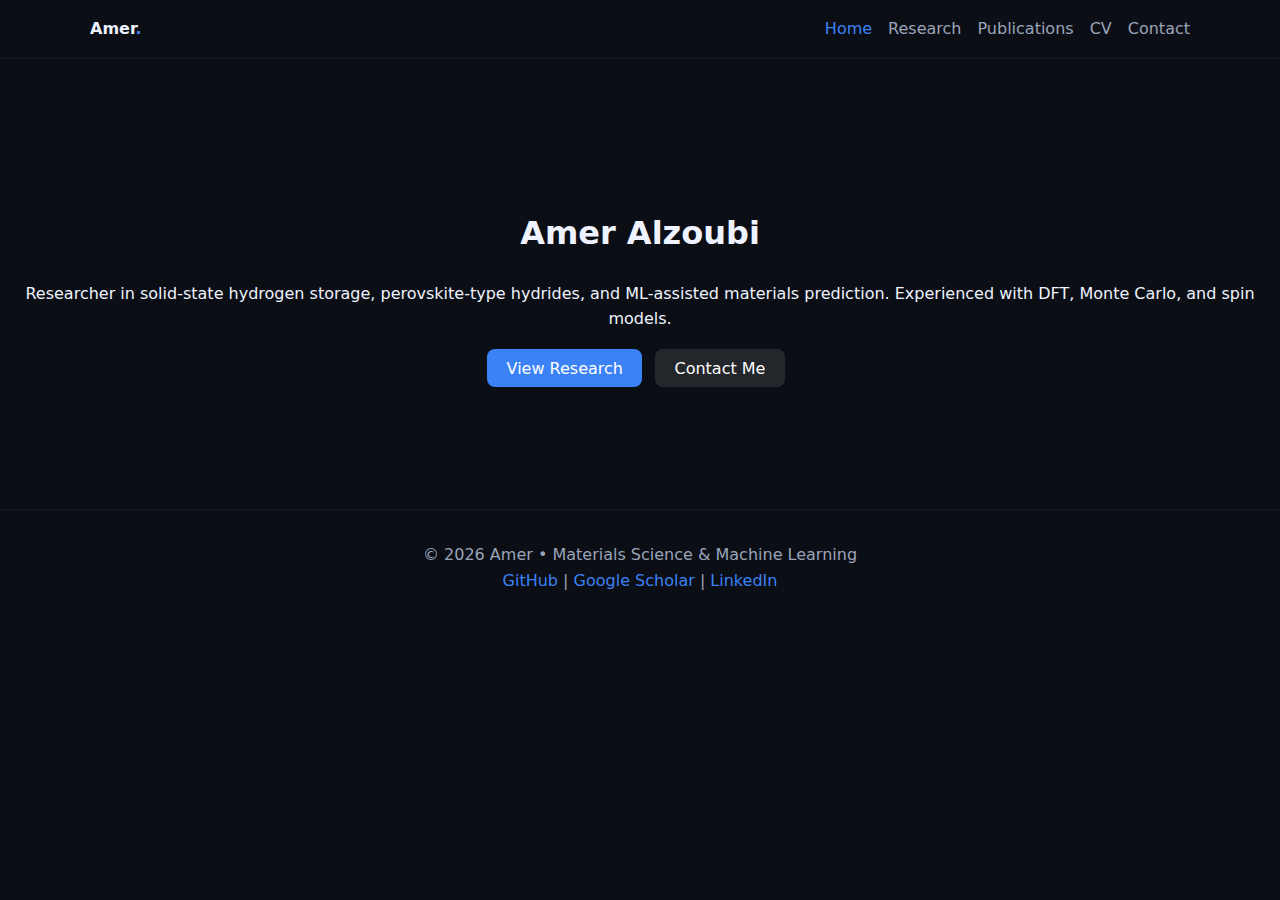
<file: index.html>
<!DOCTYPE html>
<html lang="en">
<head>
  <meta charset="UTF-8" />
  <meta name="viewport" content="width=device-width, initial-scale=1.0" />
  <title>Amer | Materials Science & ML</title>
  <link rel="stylesheet" href="style.css" />
</head>
<body>
  <header>
    <div class="nav">
      <div class="logo">Amer<span class="accent">.</span></div>
      <nav>
        <ul>
          <li><a href="index.html" class="active">Home</a></li>
          <li><a href="research.html">Research</a></li>
          <li><a href="publications.html">Publications</a></li>
          <li><a href="cv.html">CV</a></li>
          <li><a href="contact.html">Contact</a></li>
        </ul>
      </nav>
    </div>
  </header>

  <section class="hero">
    <div class="hero-text">
      <h1>Amer Alzoubi</h1>
      <p>
        Researcher in solid-state hydrogen storage, perovskite-type hydrides,
        and ML-assisted materials prediction. Experienced with DFT, Monte Carlo,
        and spin models.
      </p>
      <div class="btn-row">
        <a href="research.html" class="btn">View Research</a>
        <a href="contact.html" class="btn secondary">Contact Me</a>
      </div>
    </div>
  </section>

  <footer>
    © <span id="year"></span> Amer • Materials Science & Machine Learning  
    <div class="social">
      <a href="https://github.com/">GitHub</a> |
      <a href="https://scholar.google.com/">Google Scholar</a> |
      <a href="https://linkedin.com/">LinkedIn</a>
    </div>
  </footer>
  <script>
    document.getElementById("year").textContent = new Date().getFullYear();
  </script>
</body>
</html>
</file>
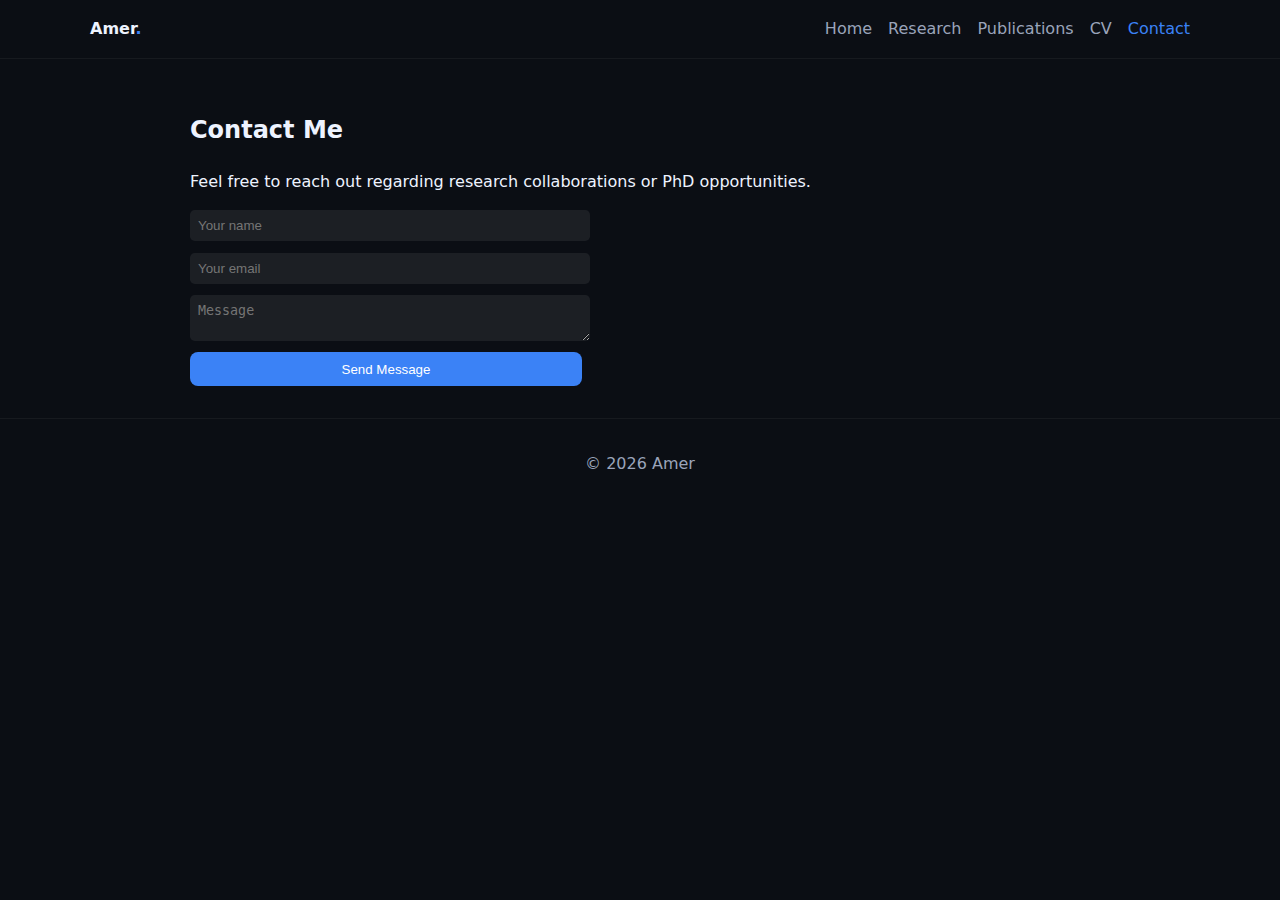
<file: contact.html>
<!DOCTYPE html>
<html lang="en">
<head>
  <meta charset="UTF-8" />
  <meta name="viewport" content="width=device-width, initial-scale=1.0" />
  <title>Contact | Amer</title>
  <link rel="stylesheet" href="style.css" />
</head>
<body>
  <header>
    <div class="nav">
      <div class="logo">Amer<span class="accent">.</span></div>
      <nav>
        <ul>
          <li><a href="index.html">Home</a></li>
          <li><a href="research.html">Research</a></li>
          <li><a href="publications.html">Publications</a></li>
          <li><a href="cv.html">CV</a></li>
          <li><a href="contact.html" class="active">Contact</a></li>
        </ul>
      </nav>
    </div>
  </header>

  <section class="content">
    <h2>Contact Me</h2>
    <p>
      Feel free to reach out regarding research collaborations or PhD
      opportunities.
    </p>
    <form onsubmit="event.preventDefault(); alert('Message sent (demo).');">
      <input type="text" placeholder="Your name" required />
      <input type="email" placeholder="Your email" required />
      <textarea placeholder="Message" required></textarea>
      <button type="submit" class="btn">Send Message</button>
    </form>
  </section>

  <footer>© <span id="year"></span> Amer</footer>
  <script>document.getElementById("year").textContent = new Date().getFullYear();</script>
</body>
</html>
</file>
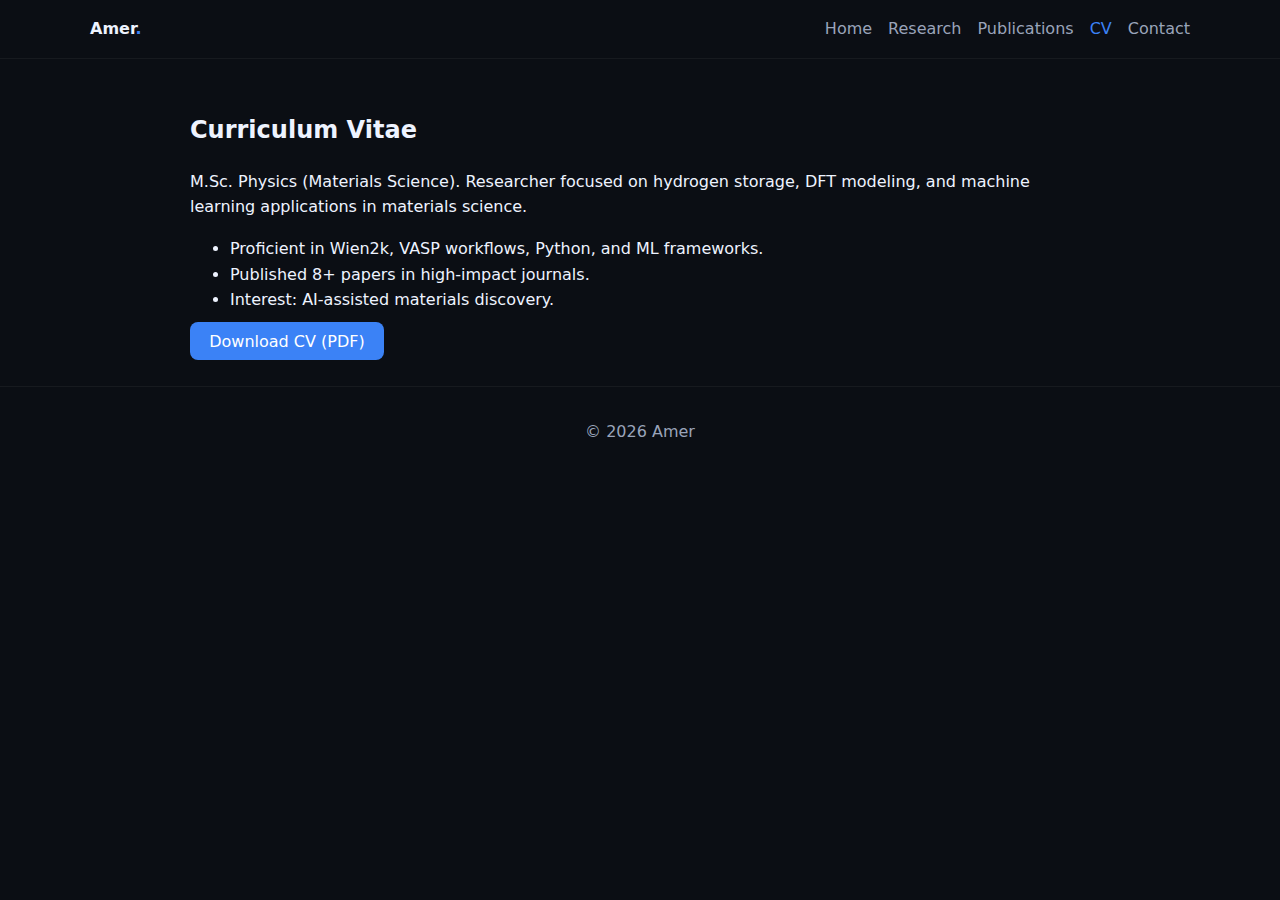
<file: cv.html>
<!DOCTYPE html>
<html lang="en">
<head>
  <meta charset="UTF-8" />
  <meta name="viewport" content="width=device-width, initial-scale=1.0" />
  <title>CV | Amer</title>
  <link rel="stylesheet" href="style.css" />
</head>
<body>
  <header>
    <div class="nav">
      <div class="logo">Amer<span class="accent">.</span></div>
      <nav>
        <ul>
          <li><a href="index.html">Home</a></li>
          <li><a href="research.html">Research</a></li>
          <li><a href="publications.html">Publications</a></li>
          <li><a href="cv.html" class="active">CV</a></li>
          <li><a href="contact.html">Contact</a></li>
        </ul>
      </nav>
    </div>
  </header>

  <section class="content">
    <h2>Curriculum Vitae</h2>
    <p>
      M.Sc. Physics (Materials Science). Researcher focused on hydrogen storage,
      DFT modeling, and machine learning applications in materials science.
    </p>
    <ul>
      <li>Proficient in Wien2k, VASP workflows, Python, and ML frameworks.</li>
      <li>Published 8+ papers in high-impact journals.</li>
      <li>Interest: AI-assisted materials discovery.</li>
    </ul>
    <a href="CV_Amer_Alzoubi.pdf" class="btn" download>Download CV (PDF)</a>
  </section>

  <footer>© <span id="year"></span> Amer</footer>
  <script>document.getElementById("year").textContent = new Date().getFullYear();</script>
</body>
</html>
</file>
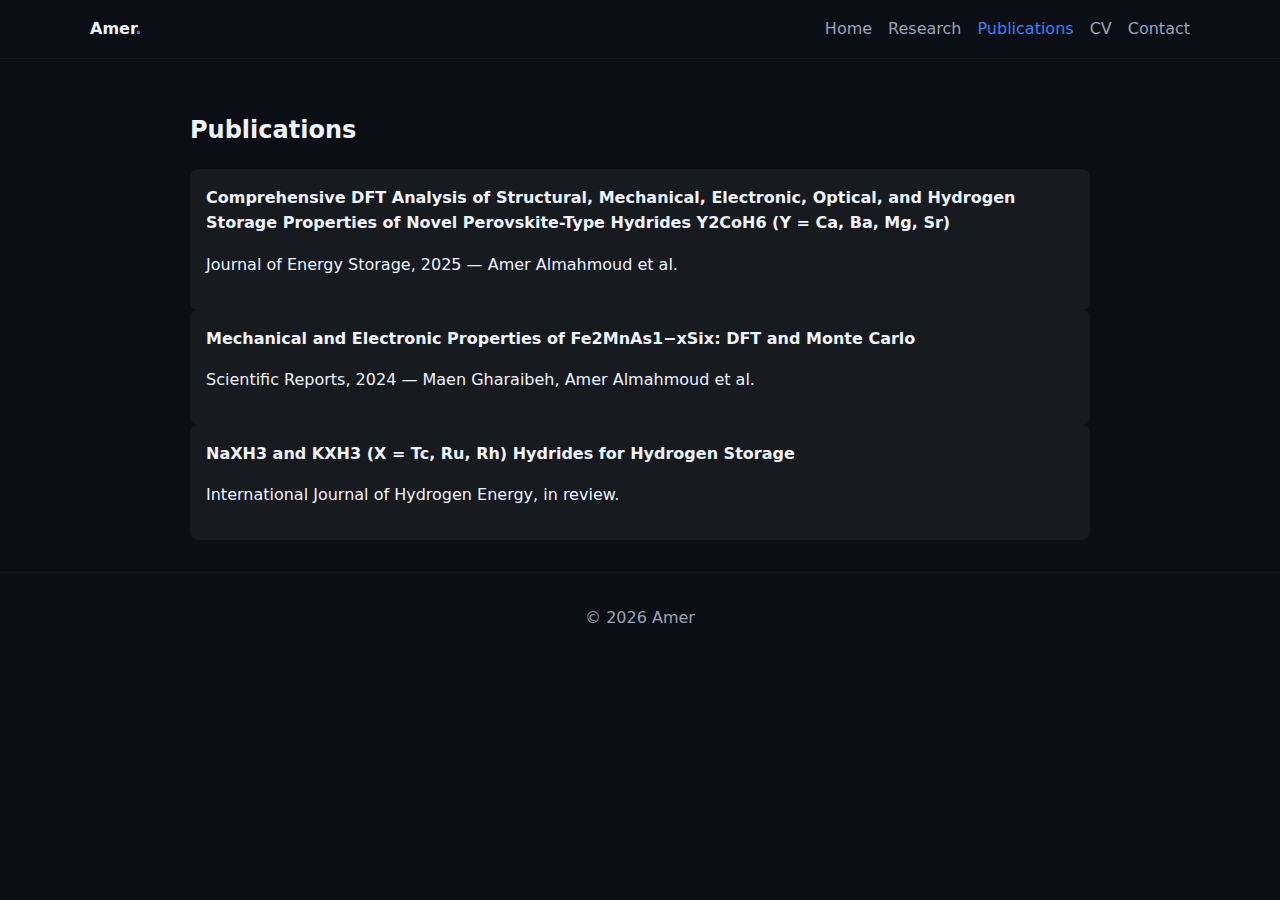
<file: publications.html>
<!DOCTYPE html>
<html lang="en">
<head>
  <meta charset="UTF-8" />
  <meta name="viewport" content="width=device-width, initial-scale=1.0" />
  <title>Publications | Amer</title>
  <link rel="stylesheet" href="style.css" />
</head>
<body>
  <header>
    <div class="nav">
      <div class="logo">Amer<span class="accent">.</span></div>
      <nav>
        <ul>
          <li><a href="index.html">Home</a></li>
          <li><a href="research.html">Research</a></li>
          <li><a href="publications.html" class="active">Publications</a></li>
          <li><a href="cv.html">CV</a></li>
          <li><a href="contact.html">Contact</a></li>
        </ul>
      </nav>
    </div>
  </header>

  <section class="content">
    <h2>Publications</h2>
    <div class="pub-list">
      <div class="pub">
        <strong>
          Comprehensive DFT Analysis of Structural, Mechanical, Electronic, Optical, and Hydrogen Storage
          Properties of Novel Perovskite-Type Hydrides Y2CoH6 (Y = Ca, Ba, Mg, Sr)
        </strong>
        <p>Journal of Energy Storage, 2025 — Amer Almahmoud et al.</p>
      </div>
      <div class="pub">
        <strong>
          Mechanical and Electronic Properties of Fe2MnAs1−xSix: DFT and Monte Carlo
        </strong>
        <p>Scientific Reports, 2024 — Maen Gharaibeh, Amer Almahmoud et al.</p>
      </div>
      <div class="pub">
        <strong>
          NaXH3 and KXH3 (X = Tc, Ru, Rh) Hydrides for Hydrogen Storage
        </strong>
        <p>International Journal of Hydrogen Energy, in review.</p>
      </div>
    </div>
  </section>

  <footer>© <span id="year"></span> Amer</footer>
  <script>document.getElementById("year").textContent = new Date().getFullYear();</script>
</body>
</html>
</file>
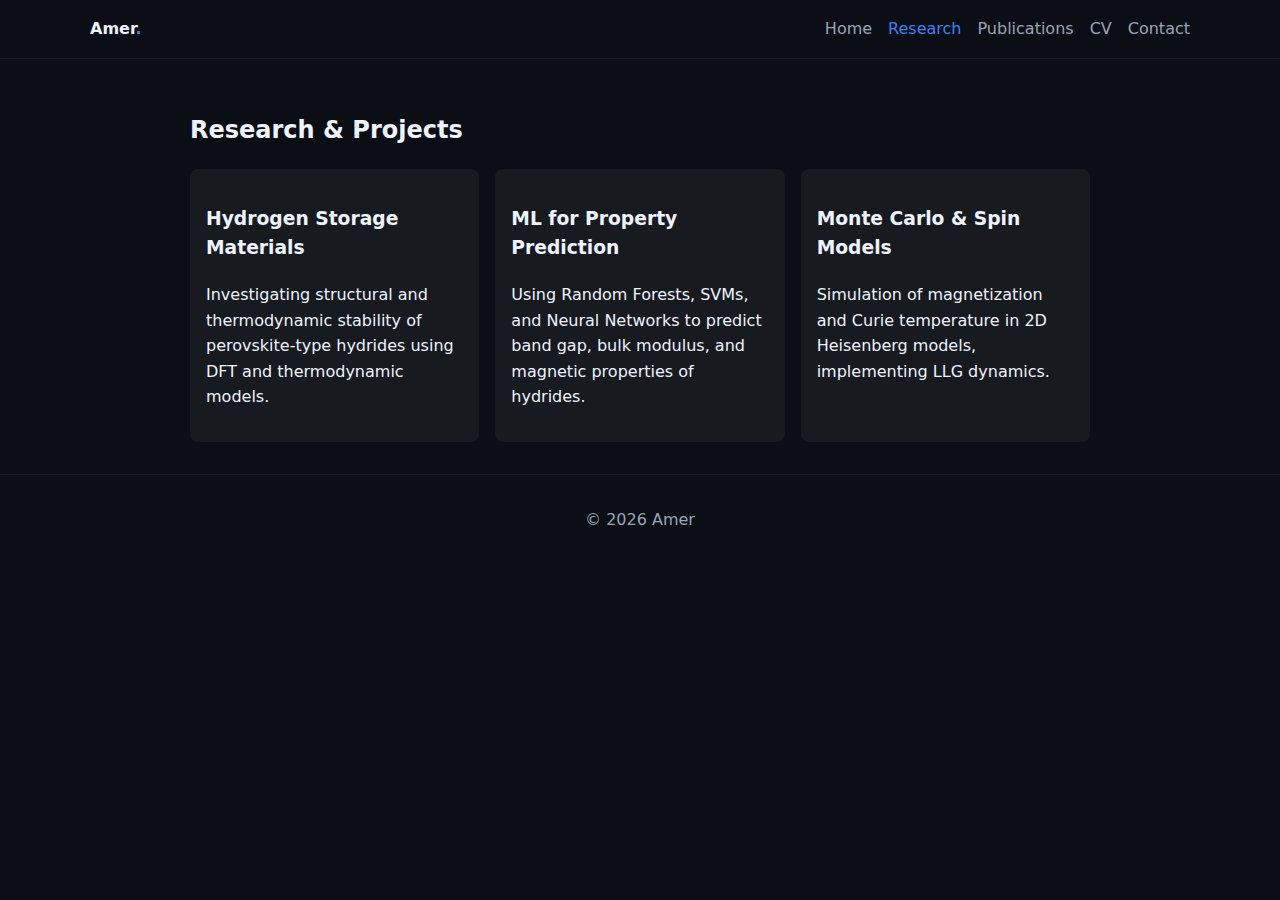
<file: research.html>
<!DOCTYPE html>
<html lang="en">
<head>
  <meta charset="UTF-8" />
  <meta name="viewport" content="width=device-width, initial-scale=1.0" />
  <title>Research | Amer</title>
  <link rel="stylesheet" href="style.css" />
</head>
<body>
  <header>
    <div class="nav">
      <div class="logo">Amer<span class="accent">.</span></div>
      <nav>
        <ul>
          <li><a href="index.html">Home</a></li>
          <li><a href="research.html" class="active">Research</a></li>
          <li><a href="publications.html">Publications</a></li>
          <li><a href="cv.html">CV</a></li>
          <li><a href="contact.html">Contact</a></li>
        </ul>
      </nav>
    </div>
  </header>

  <section class="content">
    <h2>Research & Projects</h2>
    <div class="grid">
      <div class="card">
        <h3>Hydrogen Storage Materials</h3>
        <p>
          Investigating structural and thermodynamic stability of perovskite-type
          hydrides using DFT and thermodynamic models.
        </p>
      </div>
      <div class="card">
        <h3>ML for Property Prediction</h3>
        <p>
          Using Random Forests, SVMs, and Neural Networks to predict band gap,
          bulk modulus, and magnetic properties of hydrides.
        </p>
      </div>
      <div class="card">
        <h3>Monte Carlo & Spin Models</h3>
        <p>
          Simulation of magnetization and Curie temperature in 2D Heisenberg
          models, implementing LLG dynamics.
        </p>
      </div>
    </div>
  </section>

  <footer>© <span id="year"></span> Amer</footer>
  <script>document.getElementById("year").textContent = new Date().getFullYear();</script>
</body>
</html>
</file>
<file: style.css>
:root {
  --bg: #0b0e14;
  --accent: #3b82f6;
  --text: #eef3ff;
  --muted: #9aa4ba;
}
body {
  margin: 0;
  font-family: system-ui, sans-serif;
  background: var(--bg);
  color: var(--text);
  line-height: 1.6;
}
header {
  background: rgba(11, 14, 20, 0.9);
  position: sticky;
  top: 0;
  border-bottom: 1px solid rgba(255, 255, 255, 0.05);
}
.nav {
  max-width: 1100px;
  margin: auto;
  display: flex;
  justify-content: space-between;
  align-items: center;
  padding: 1rem;
}
.logo {
  font-weight: bold;
}
.accent {
  color: var(--accent);
}
nav ul {
  list-style: none;
  display: flex;
  gap: 1rem;
  margin: 0;
  padding: 0;
}
nav a {
  color: var(--muted);
  text-decoration: none;
  transition: 0.3s;
}
nav a:hover,
nav a.active {
  color: var(--accent);
}
.hero {
  text-align: center;
  padding: 8rem 1rem;
}
.btn-row {
  margin-top: 1.5rem;
}
.btn {
  background: var(--accent);
  color: white;
  border: none;
  padding: 0.6rem 1.2rem;
  border-radius: 0.5rem;
  text-decoration: none;
  margin-right: 0.5rem;
}
.btn.secondary {
  background: rgba(255, 255, 255, 0.1);
}
.content {
  max-width: 900px;
  margin: auto;
  padding: 2rem 1rem;
}
.grid {
  display: grid;
  gap: 1rem;
  grid-template-columns: repeat(auto-fit, minmax(250px, 1fr));
}
.card,
.pub {
  background: rgba(255, 255, 255, 0.05);
  padding: 1rem;
  border-radius: 0.5rem;
}
form {
  display: grid;
  gap: 0.7rem;
  max-width: 400px;
}
input,
textarea {
  background: rgba(255, 255, 255, 0.07);
  border: none;
  border-radius: 0.3rem;
  padding: 0.5rem;
  color: white;
}
footer {
  text-align: center;
  padding: 2rem 1rem;
  color: var(--muted);
  border-top: 1px solid rgba(255, 255, 255, 0.05);
}
.social a {
  color: var(--accent);
  text-decoration: none;
}
</file>
